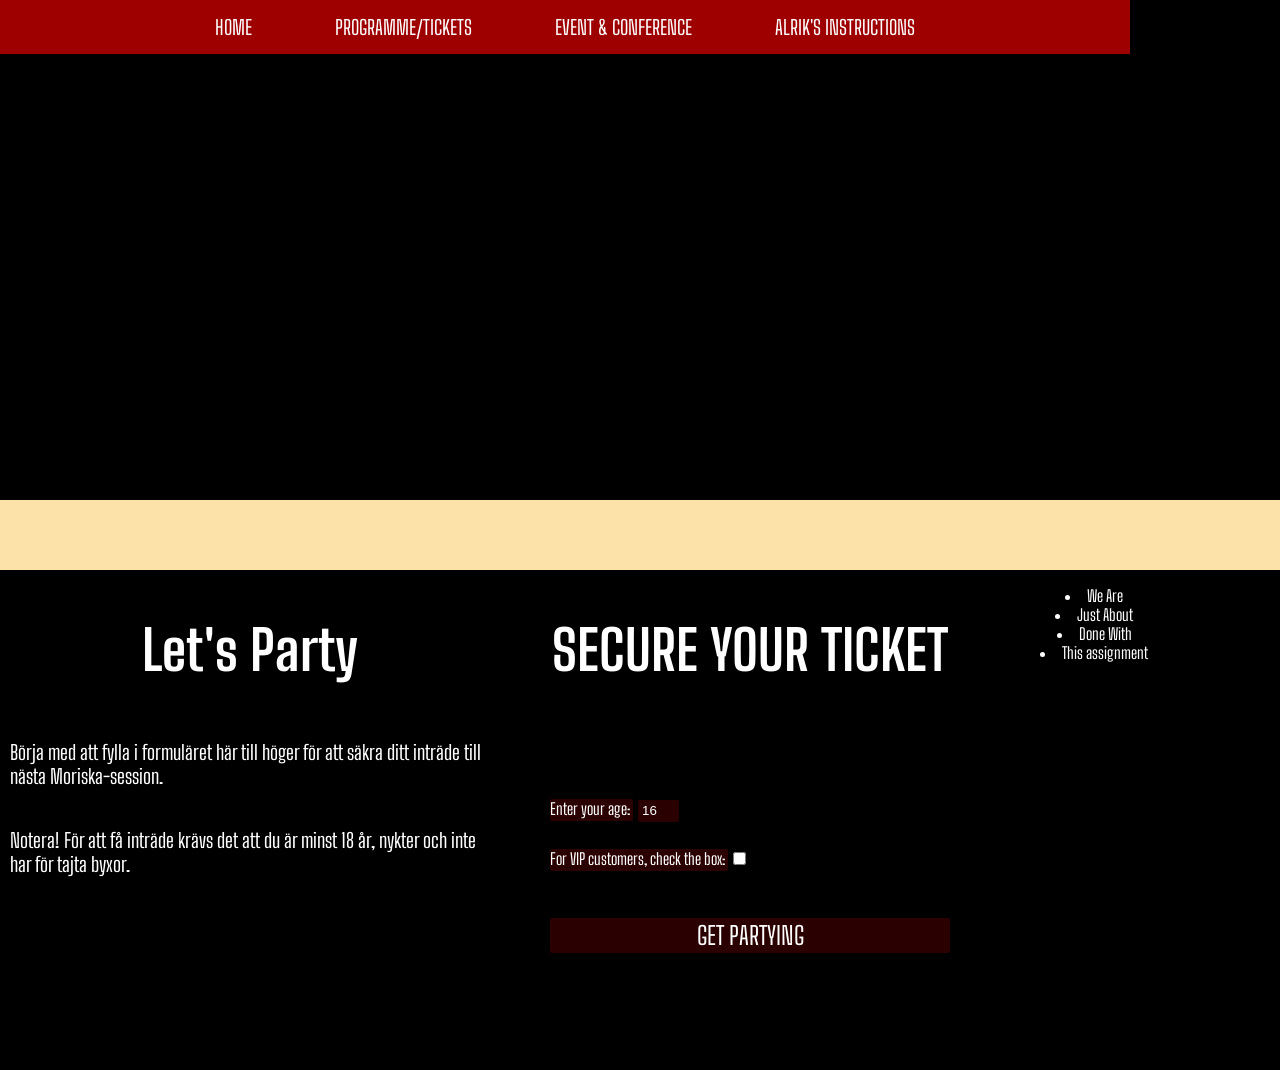
<file: index.html>
<!DOCTYPE html>
<html lang="en">
  <head>
    <meta charset="UTF-8" />
    <meta name="viewport" content="width=device-width, initial-scale=1.0" />
    <link href="styles.css" rel="stylesheet" />
    <link rel="preconnect" href="https://fonts.googleapis.com" />
    <link rel="preconnect" href="https://fonts.gstatic.com" crossorigin />
    <link
      href="https://fonts.googleapis.com/css2?family=Big+Shoulders+Text:wght@100..900&display=swap"
      rel="stylesheet"
    />
    <title>Document</title>
  </head>

 
  <body>

    <div class="top_container">
        <div class="navbar">
          <a href="#" class="links">HOME</a>
          <a href="#" class="links">PROGRAMME/TICKETS</a>
          <a href="#" class="links">EVENT & CONFERENCE</a>
          <a
            href="https://github.com/Gritacademy/Preparandskurs/blob/main/assignments/Preparandkurs%20uppgift%201_5(eng).pdf"
            
            target="_blank" class="links"
            >ALRIK'S INSTRUCTIONS</a
          >
          </div>


      </div>

      <div class="divider">
</div>
<div class="midsections">
<div class="midsection1">
<h1 id="txt">Let's Party</h1>
<p id="txt1">Börja med att fylla i formuläret här till höger för att säkra ditt inträde till nästa Moriska-session. </p>

<p id="txt1">Notera! För att få inträde krävs det att du är minst 18 år, nykter och inte har för tajta byxor.</p>
</div>
    
<div class="midsection2">

    <h1 id="txt">SECURE YOUR TICKET</h1>

    <label for="age">Enter your age: </label>
<input type="number" id="age" value="16">
<br>
<label for="vip">For VIP customers, check the box: </label>
<input type="checkbox" id="vip" name="vip">

<button type="button" onclick="moriskan()" value="submit" id="enterBtn">GET PARTYING</button>
<p id="resultat"></p>
<p id="subresultat"></p>

</div>

<div class="info">
    <ul>
        <li>We Are</li>
        <li>Just About</li>
        <li>Done With</li>
        <li>This assignment</li>
    </ul>
</div>
</div>

<script src="script.js"></script>
  </body>
</html>
</file>
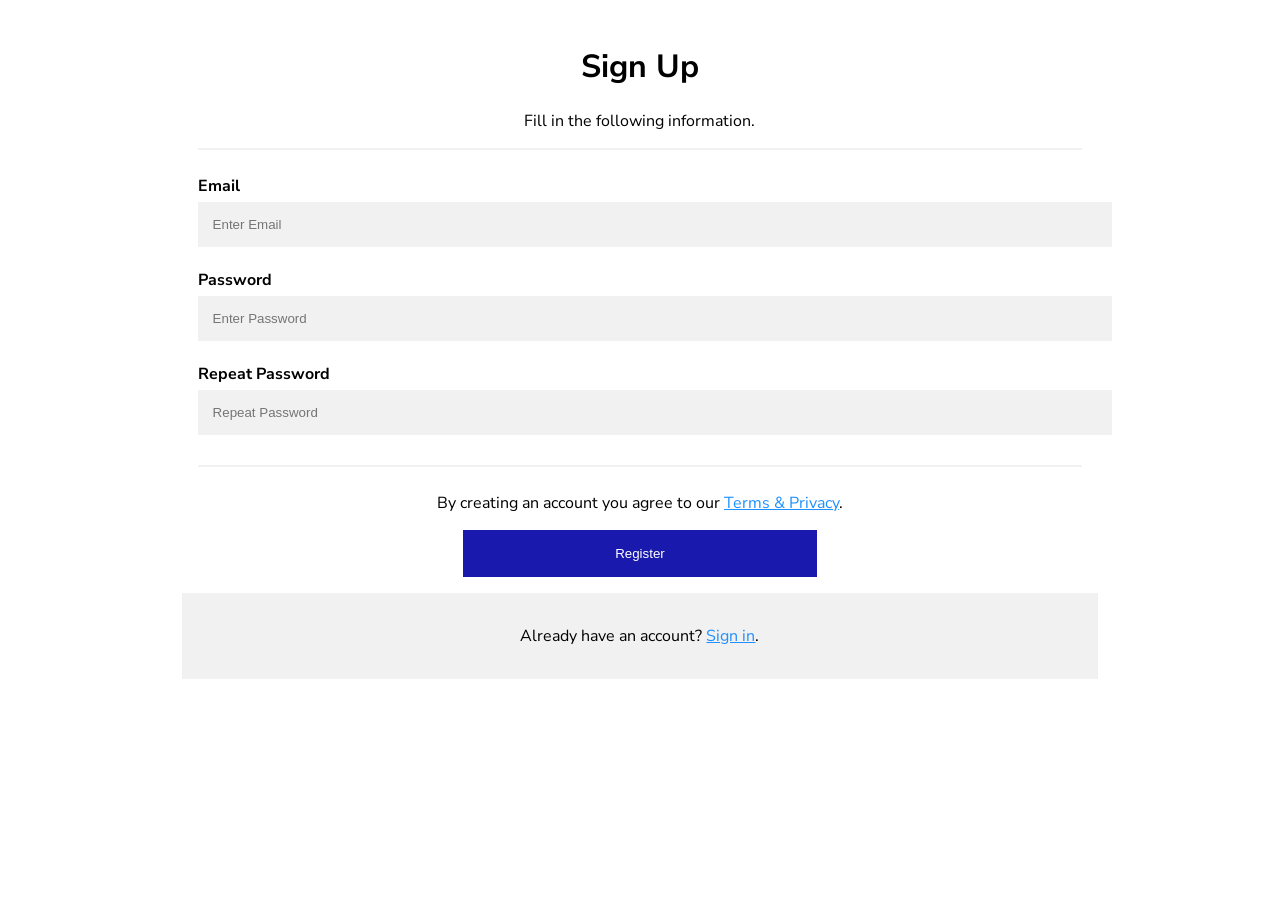
<file: ScienceTopia/account.html>
<!DOCTYPE html>
<html lang="en">
  <head>
    <meta charset="utf-8">
        <meta name="viewport" content="width=device-width, initial-scale=1.0"/>
<link rel="stylesheet" href="https://cdnjs.cloudflare.com/ajax/libs/font-awesome/6.5.0/css/all.min.css" integrity="sha512-Avb2QiuDEEvB4bZJYdft2mNjVShBftLdPG8FJ0V7irTLQ8Uo0qcPxh4Plq7G5tGm0rU+1SPhVotteLpBERwTkw==" crossorigin="anonymous" referrerpolicy="no-referrer" />
        <link href="account.css" rel="stylesheet">
        <link rel="preconnect" href="https://fonts.googleapis.com">
<link rel="preconnect" href="https://fonts.gstatic.com" crossorigin>
<link href="https://fonts.googleapis.com/css2?family=Nunito+Sans:ital,opsz,wght@0,6..12,200..1000;1,6..12,200..1000&display=swap" rel="stylesheet">
        <link rel="preconnect" href="https://fonts.googleapis.com">
<link rel="preconnect" href="https://fonts.gstatic.com" crossorigin>
<link href="https://fonts.googleapis.com/css2?family=Bebas+Neue&display=swap" rel="stylesheet">
        <link rel="preconnect" href="https://fonts.googleapis.com">
        <link rel="preconnect" href="https://fonts.gstatic.com" crossorigin>
        <link href="https://fonts.googleapis.com/css2?family=Josefin+Slab:wght@100;600&display=swap" rel="stylesheet">
        <link rel="preconnect" href="https://fonts.googleapis.com">
        <link rel="preconnect" href="https://fonts.googleapis.com">
        <link rel="preconnect" href="https://fonts.gstatic.com" crossorigin>
        <link href="https://fonts.googleapis.com/css2?family=Merriweather:ital,wght@0,300;0,400;0,700;0,900;1,300;1,400;1,700;1,900&display=swap" rel="stylesheet">
        <link rel="stylesheet" href="https://cdnjs.cloudflare.com/ajax/libs/font-awesome/6.5.0/css/all.min.css" integrity="sha512-Avb2QiuDEEvB4bZJYdft2mNjVShBftLdPG8FJ0V7irTLQ8Uo0qcPxh4Plq7G5tGm0rU+1SPhVotteLpBERwTkw==" crossorigin="anonymous" referrerpolicy="no-referrer" />
  </head>

  <form action="actionpage">
    <div class="container">
      <h1>Sign Up</h1>
      <p>Fill in the following information.</p>
      <hr>
  
      <label for="email"><b>Email</b></label>
      <input type="text" placeholder="Enter Email" name="email" id="email" required>
  
      <label for="psw"><b>Password</b></label>
      <input type="password" placeholder="Enter Password" name="psw" id="psw" required>
  
      <label for="psw-repeat"><b>Repeat Password</b></label>
      <input type="password" placeholder="Repeat Password" name="psw-repeat" id="psw-repeat" required>
      <hr>
  
      <p>By creating an account you agree to our <a href="#">Terms & Privacy</a>.</p>
      <script> 
    function myFunction(){
        alert ("Welcome to ST!");
    }</script>
      <button onclick="myFunction()" type="submit" class="registerbtn">Register</button>
    </div>
  
    <div class="container signin">
      <p>Already have an account? <a href="#">Sign in</a>.</p>
    </div>
  </form>
  
  <body>
  </body>
</html>
</file>
<file: styles.css>
/*Hella unoriginal (kopia av moriskans layout) & some overflow-right*/
body{
    margin:0px;
    font-family: 'Big Shoulders Text', sans-serif;
    background-color: black;
}
.navbar{
    justify-content: space-evenly;
    text-align: center;
    margin-right: 150px;
    background-color: #9e0000;
    padding:15px
}

.links{
    margin-right: 40px;
    margin-left: 40px;
    font-size: 20px;
    text-decoration: none;
    color: white
}
.top_container{
    height: 500px;
    
    background-image: url(https://moriskapaviljongen.se/wp-content/uploads/2017/02/stora-salen-fest-5-januari.jpg);
    background-size: cover;
    background-position-y: -70px;
}

.divider{
    background-color: #fce1a8;
    height: 70px;
    width: 100%;
}

.midsection1{
    width:500px;
    height: 500px;
background-image: url(https://moriskapaviljongen.se/wp-content/uploads/2017/05/Moriskan_klubb.jpg);
background-size: cover;
border-radius: 1px;
}

#txt{
    padding: 10px;
    font-size: 55px;
    color: white;
    text-align: center;
    
}

#txt1{
    padding: 10px;
    font-size: 20px;
    color: white;
}

.midsection2{
    width:500px;
    height: 500px;
background-image: url(https://moriskapaviljongen.se/wp-content/uploads/2017/09/frontpage_klubb.jpg);
background-size: cover;
border-radius: 1px;
display: block;
color: white;
overflow-x:hidden;
}

.midsections{
    display: flex;
    
}



#enterBtn{
    width:400px;
    height: 35px;
    margin-left: 50px;
    margin-top: 50px;
    background-color: #70000061;;
    border-style: none;
    border-radius: 2px;
    font-size: 25px;
    font-family: 'Big Shoulders Text', sans-serif;
    color: white;
      
}

#enterBtn:hover{
    background-color: #32010161;
    cursor: pointer;
}

#age{
    height: 20px;
    width: 35px;
    margin-left: 5px;
    margin-top: 70px;
    border-radius: 2px;
    border-style: none;
    padding-left: 4px;
    padding-top: 1px;
    background-color:#70000061;
    color: white;
}

#vip{
    margin-left: 5px;
    margin-top: 30px;
    
}

label{
    background-color: #70000061;
    padding-bottom: 3px;
    border-radius: 2px;
    margin-left: 50px;
    
}




#resultat{
    text-align: center;
    font-size: 22px;
    
}

#subresultat{
    text-align: center;
    font-size: 18px;
   
}

.info{
    color: white;
    text-align: center;
    list-style-position: inside;
}
</file>
<file: ScienceTopia/account.css>
.container {
    padding: 16px;
 width: 70%;
margin-left: auto;
margin-right: auto;
font-family: 'Nunito Sans', sans-serif; }

  h1, p {text-align: center;
}
  

  input[type=text], input[type=password] {
    width: 100%;
    padding: 15px;
    margin: 5px 0 22px 0;
    display: inline-block;
    border: none;
    background: #f1f1f1;
  }
  
  input[type=text]:focus, input[type=password]:focus {
    background-color: #ddd;
    outline: none;
  }
  
  hr {
    border: 1px solid #f1f1f1;
    margin-bottom: 25px;
  }
  
  
  .registerbtn {
    background-color: #0101a5;
    color: white;
    padding: 16px 20px;
    border: none;
    cursor: pointer;
    width: 40%;
    opacity: 0.9;
    margin-left: 30%;
    margin-right: 30%;
  }
  
  
  .registerbtn:hover {
    opacity:1;
  }
  

  a {
    color: dodgerblue;
  }
  
  
  .signin {
    background-color: #f1f1f1;
    text-align: center;
  }
</file>
